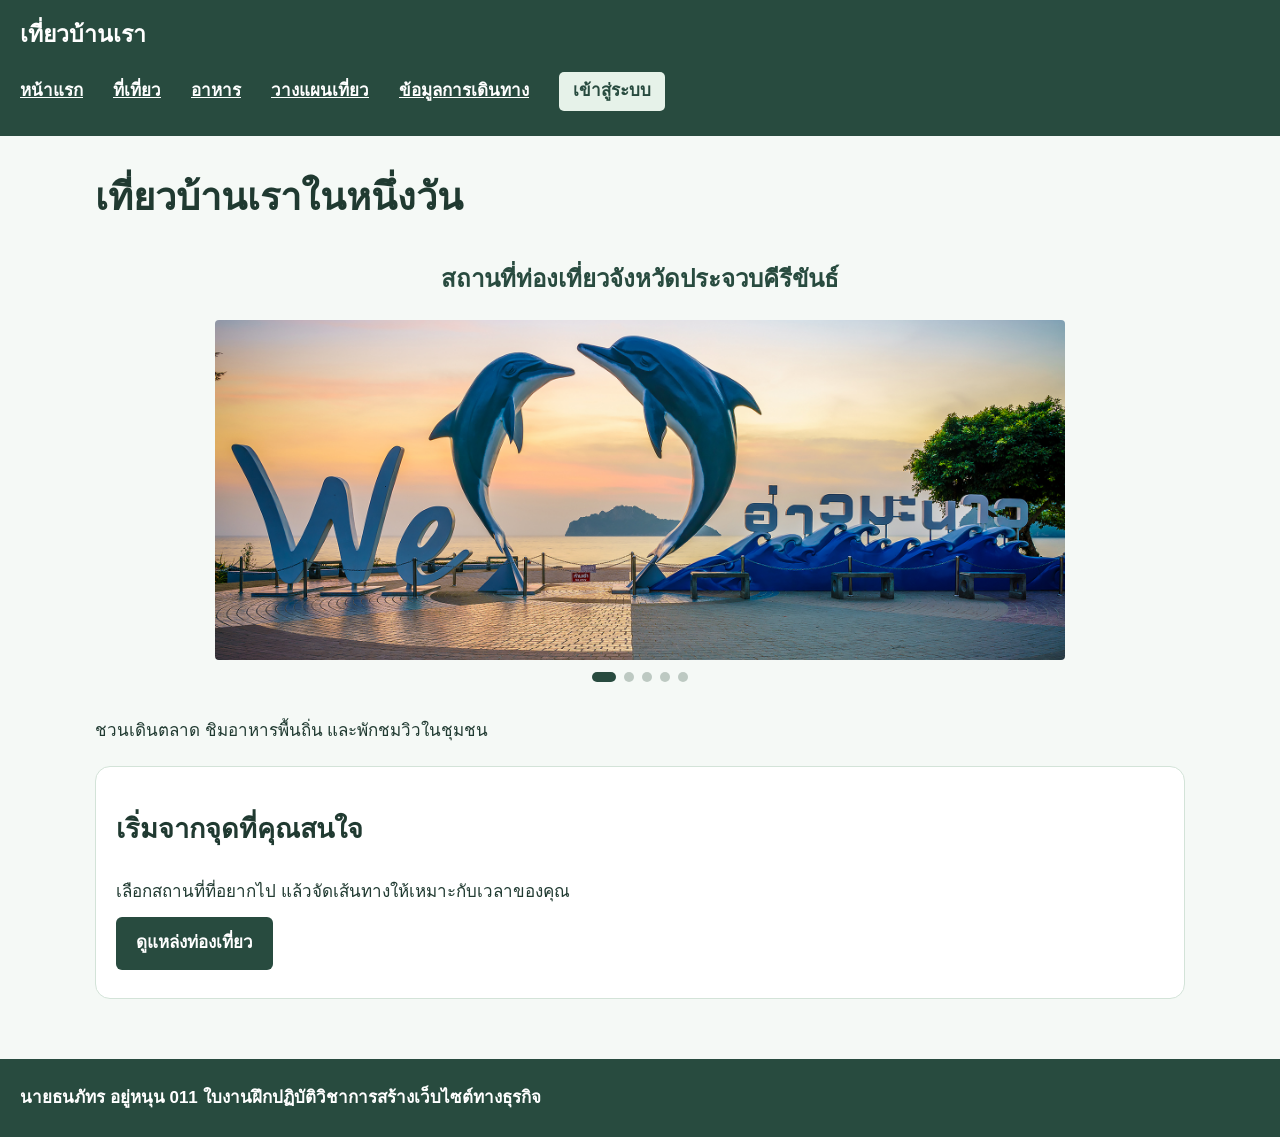
<file: 011/index.html>
<!DOCTYPE html>
<html lang="th">
<head>
<meta charset="UTF-8">
<meta name="viewport" content="width=device-width, initial-scale=1">
<title>หน้าแรก | เที่ยวบ้านเรา</title>
<link rel="stylesheet" href="style.css">
<script src="script.js" defer></script>
</head>
<body>

<header>
    <p class="site-name">เที่ยวบ้านเรา</p>
    <nav>
        <ul>
            <li><a href="index.html">หน้าแรก</a></li>
            <li><a href="places.html">ที่เที่ยว</a></li>
            <li><a href="food.html">อาหาร</a></li>
            <li><a href="plan.html">วางแผนเที่ยว</a></li>
            <li><a href="travel.html">ข้อมูลการเดินทาง</a></li>
            <li class="auth-menu"></li>
        </ul>
    </nav>
</header>

<main>
    <h1>เที่ยวบ้านเราในหนึ่งวัน</h1>
<section class="tourism-slider">

    <h2>สถานที่ท่องเที่ยวจังหวัดประจวบคีรีขันธ์</h2>

    <div class="slideshow-container">

        <div class="mySlides fade">
            <img src="images/เที่ยว1.jpg" alt="สถานที่ท่องเที่ยว 1">
        </div>

        <div class="mySlides fade">
            <img src="images/เที่ยว2.jpg" alt="สถานที่ท่องเที่ยว 2">
        </div>

        <div class="mySlides fade">
            <img src="images/เที่ยว3.jpg" alt="สถานที่ท่องเที่ยว 3">
        </div>

        <div class="mySlides fade">
            <img src="images/เที่ยว4.jpg" alt="สถานที่ท่องเที่ยว 4">
        </div>

        <div class="mySlides fade">
            <img src="images/เที่ยว5.jpg" alt="สถานที่ท่องเที่ยว 5">
        </div>

    </div>

    <div class="slider-dots">
        <button class="dot" type="button" aria-label="รูปที่ 1"></button>
        <button class="dot" type="button" aria-label="รูปที่ 2"></button>
        <button class="dot" type="button" aria-label="รูปที่ 3"></button>
        <button class="dot" type="button" aria-label="รูปที่ 4"></button>
        <button class="dot" type="button" aria-label="รูปที่ 5"></button>
    </div>

</section>

    <p>ชวนเดินตลาด ชิมอาหารพื้นถิ่น และพักชมวิวในชุมชน</p>

    <section class="card">
        <h2>เริ่มจากจุดที่คุณสนใจ</h2>
        <p>เลือกสถานที่ที่อยากไป แล้วจัดเส้นทางให้เหมาะกับเวลาของคุณ</p>
        <a class="button" href="places.html">
            ดูแหล่งท่องเที่ยว
        </a>
    </section>
</main>

<footer>
    <p>นายธนภัทร  อยู่หนุน  011 ใบงานฝึกปฏิบัติวิชาการสร้างเว็บไซต์ทางธุรกิจ</p>
</footer>

</body>
</html>
</file>
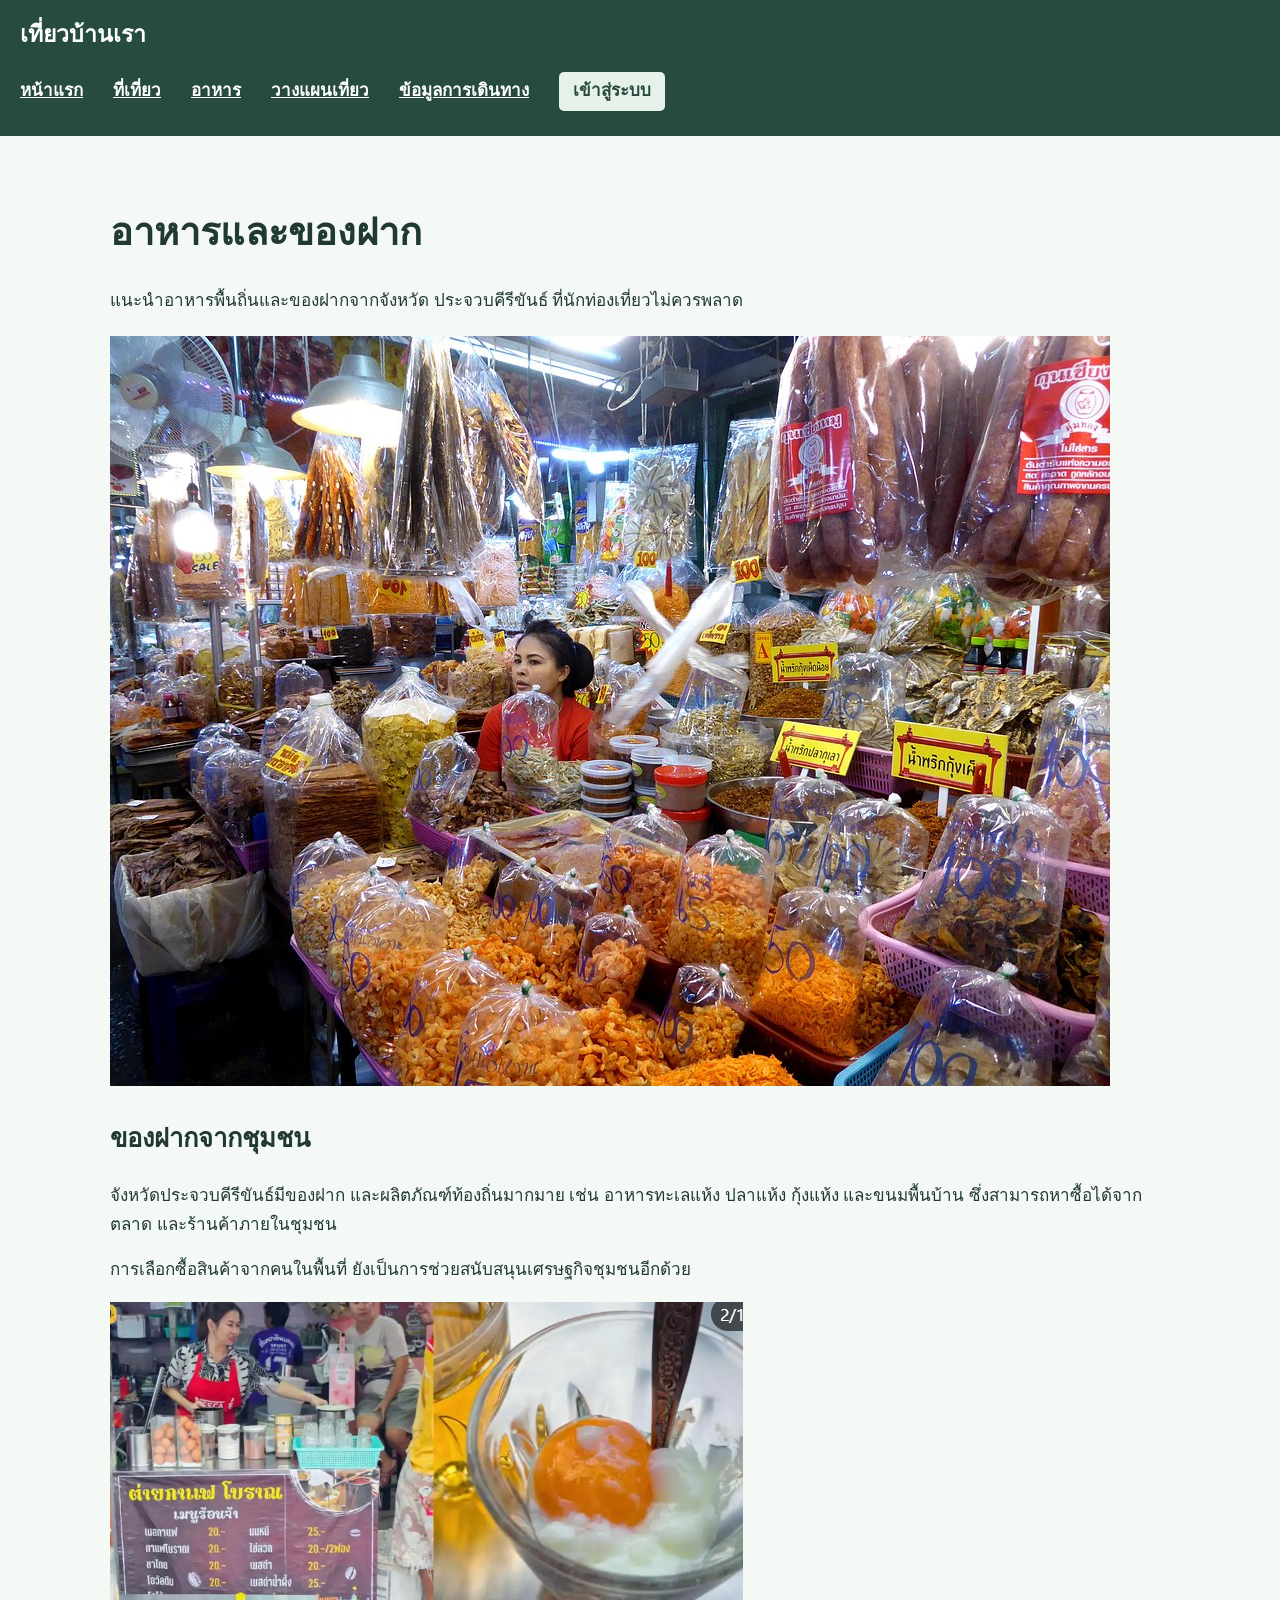
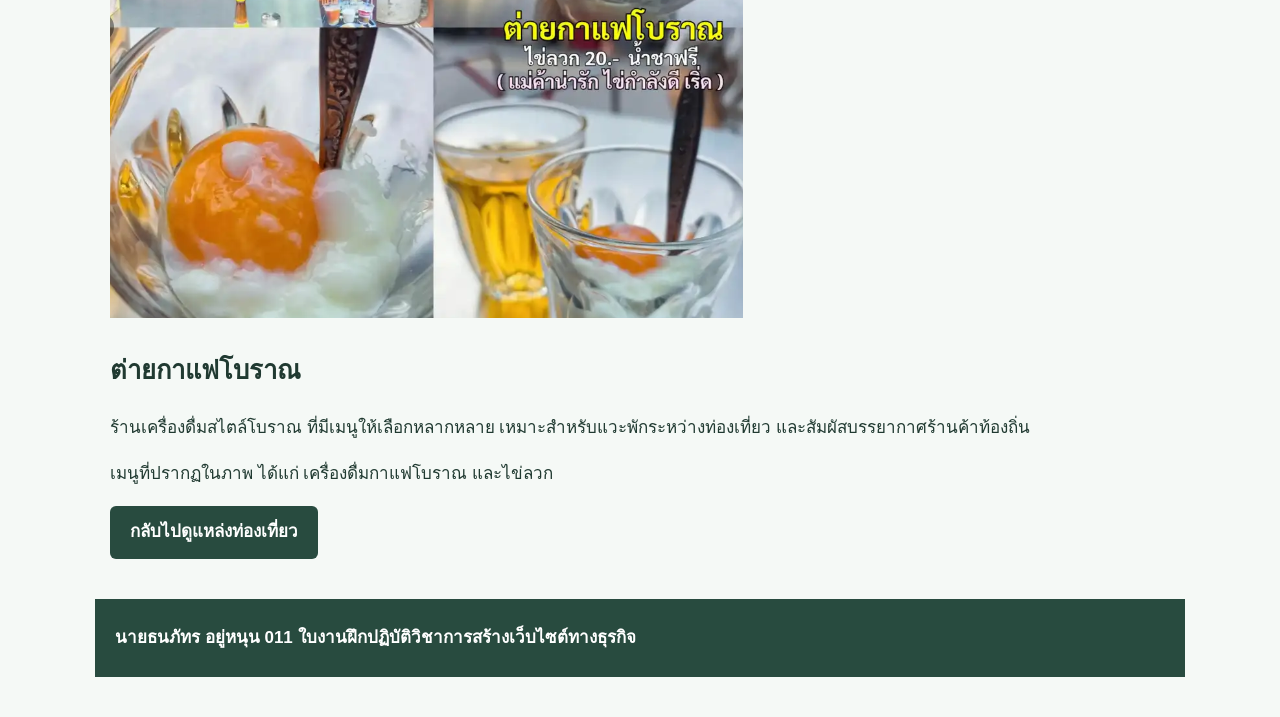
<file: 011/food.html>
<!DOCTYPE html>
<html lang="th">
<head>
<meta charset="UTF-8">
<meta name="viewport" content="width=device-width, initial-scale=1">
<title>อาหาร | เที่ยวบ้านเรา</title>
<link rel="stylesheet" href="style.css">
<script src="script.js" defer></script>
</head>
<body>

<header>
    <p class="site-name">เที่ยวบ้านเรา</p>
    <nav>
        <ul>
            <li><a href="index.html">หน้าแรก</a></li>
            <li><a href="places.html">ที่เที่ยว</a></li>
            <li><a href="food.html">อาหาร</a></li>
            <li><a href="plan.html">วางแผนเที่ยว</a></li>
            <li><a href="travel.html">ข้อมูลการเดินทาง</a></li>
            <li class="auth-menu"></li>
        </ul>
    </nav>
</header>

<main>
   
<main class="photo-page">

    <h1>อาหารและของฝาก</h1>

    <p class="page-intro">
        แนะนำอาหารพื้นถิ่นและของฝากจากจังหวัด
        ประจวบคีรีขันธ์ ที่นักท่องเที่ยวไม่ควรพลาด
    </p>

    <section class="food-photo-card">

        <img src="images/market1.jpg"
             alt="ตลาดขายของฝาก">

        <div class="food-photo-content">
            <h2>ของฝากจากชุมชน</h2>

            <p>
                จังหวัดประจวบคีรีขันธ์มีของฝาก
                และผลิตภัณฑ์ท้องถิ่นมากมาย
                เช่น อาหารทะเลแห้ง ปลาแห้ง
                กุ้งแห้ง และขนมพื้นบ้าน
                ซึ่งสามารถหาซื้อได้จากตลาด
                และร้านค้าภายในชุมชน
            </p>

            <p>
                การเลือกซื้อสินค้าจากคนในพื้นที่
                ยังเป็นการช่วยสนับสนุนเศรษฐกิจชุมชนอีกด้วย
            </p>
        </div>

    </section>

    <section class="food-photo-card">

        <img src="images/pic2.png"
             alt="ร้านต่ายกาแฟโบราณ">

        <div class="food-photo-content">
            <h2>ต่ายกาแฟโบราณ</h2>

            <p>
                ร้านเครื่องดื่มสไตล์โบราณ
                ที่มีเมนูให้เลือกหลากหลาย
                เหมาะสำหรับแวะพักระหว่างท่องเที่ยว
                และสัมผัสบรรยากาศร้านค้าท้องถิ่น
            </p>

            <p>
                เมนูที่ปรากฏในภาพ ได้แก่
                เครื่องดื่มกาแฟโบราณ
                และไข่ลวก
            </p>
        </div>

    </section>

    <a class="button" href="places.html">
        กลับไปดูแหล่งท่องเที่ยว
    </a>

</main>

<footer>
    <p>นายธนภัทร  อยู่หนุน  011 ใบงานฝึกปฏิบัติวิชาการสร้างเว็บไซต์ทางธุรกิจ</p>
</footer>

</body>
</html>
</file>
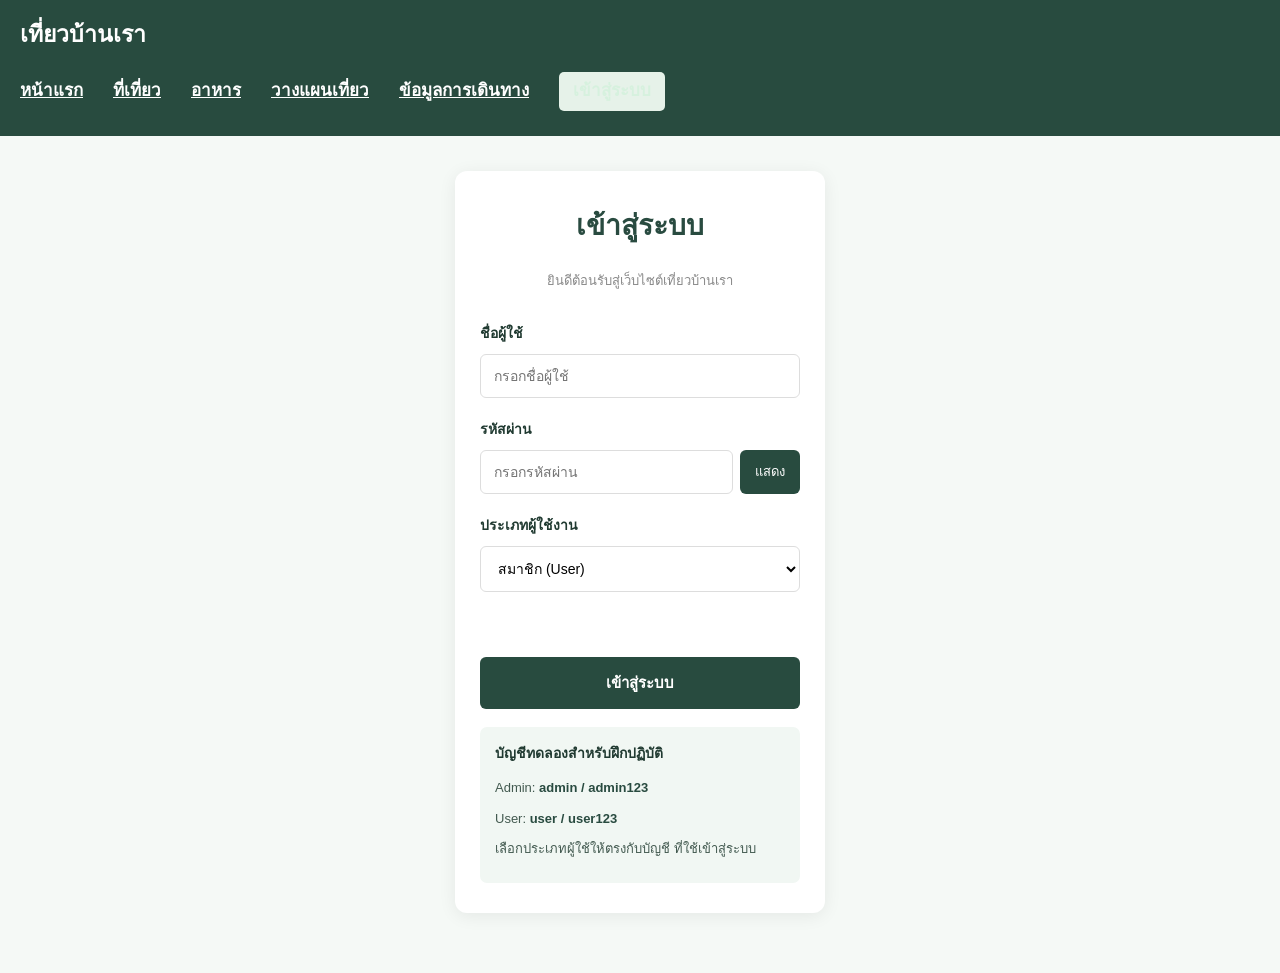
<file: 011/login.html>
<!DOCTYPE html>
<html lang="th">
<head>
    <meta charset="UTF-8">
    <meta name="viewport" content="width=device-width, initial-scale=1.0">
    <title>เข้าสู่ระบบ | เที่ยวบ้านเรา</title>
    <link rel="stylesheet" href="style.css">
</head>
<body class="login-page">

    <header>
        <p class="site-name">เที่ยวบ้านเรา</p>

        <nav aria-label="เมนูหลัก">
            <ul>
                <li><a href="index.html">หน้าแรก</a></li>
                <li><a href="places.html">ที่เที่ยว</a></li>
                <li><a href="food.html">อาหาร</a></li>
                <li><a href="plan.html">วางแผนเที่ยว</a></li>
                <li><a href="travel.html">ข้อมูลการเดินทาง</a></li>
                <li>
                    <a href="login.html" class="login-nav active">
                        เข้าสู่ระบบ
                    </a>
                </li>
            </ul>
        </nav>
    </header>

    <main class="login-main">
        <section class="login-container">

            <h1>เข้าสู่ระบบ</h1>
            <p class="login-subtitle">
                ยินดีต้อนรับสู่เว็บไซต์เที่ยวบ้านเรา
            </p>

            <form id="loginForm">

       
                <div class="form-group">
                    <label for="username">ชื่อผู้ใช้</label>
                    <input
                        type="text"
                        id="username"
                        placeholder="กรอกชื่อผู้ใช้"
                        autocomplete="username"
                        required
                    >
                </div>

          
                <div class="form-group">
                    <label for="password">รหัสผ่าน</label>

                    <div class="password-box">
                        <input
                            type="password"
                            id="password"
                            placeholder="กรอกรหัสผ่าน"
                            autocomplete="current-password"
                            required
                        >

                        <button
                            type="button"
                            id="togglePassword"
                            class="show-password"
                        >
                            แสดง
                        </button>
                    </div>
                </div>

          
                <div class="form-group">
                    <label for="role">ประเภทผู้ใช้งาน</label>

                    <select id="role">
                        <option value="user">
                            สมาชิก (User)
                        </option>
                        <option value="admin">
                            ผู้ดูแลระบบ (Admin)
                        </option>
                    </select>
                </div>

   
                <p id="loginMessage"
                   class="login-message"
                   role="status"
                   aria-live="polite"></p>

         
                <button type="submit" class="login-button">
                    เข้าสู่ระบบ
                </button>

            </form>

   
            <div class="demo-account">
                <h3>บัญชีทดลองสำหรับฝึกปฏิบัติ</h3>

                <p>Admin: <b>admin / admin123</b></p>
                <p>User: <b>user / user123</b></p>

                <p class="demo-note">
                    เลือกประเภทผู้ใช้ให้ตรงกับบัญชี
                    ที่ใช้เข้าสู่ระบบ
                </p>
            </div>

        </section>
    </main>


    <script>
        const loginForm = document.getElementById("loginForm");
        const passwordInput = document.getElementById("password");
        const togglePassword = document.getElementById("togglePassword");
        const loginMessage = document.getElementById("loginMessage");

    
        togglePassword.addEventListener("click", function () {
            if (passwordInput.type === "password") {
                passwordInput.type = "text";
                togglePassword.textContent = "ซ่อน";
            } else {
                passwordInput.type = "password";
                togglePassword.textContent = "แสดง";
            }
        });

    
        loginForm.addEventListener("submit", function (event) {
            event.preventDefault();

            const username = document.getElementById("username").value.trim();
            const password = passwordInput.value;
            const role = document.getElementById("role").value;

            const accounts = {
                admin: {
                    username: "admin",
                    password: "admin123"
                },
                user: {
                    username: "user",
                    password: "user123"
                }
            };

            const account = accounts[role];

            if (
                username === account.username &&
                password === account.password
            ) {
                loginMessage.style.color = "green";
                loginMessage.textContent = "เข้าสู่ระบบสำเร็จ!";


                sessionStorage.setItem("loggedIn", "true");
                sessionStorage.setItem("username", username);
                sessionStorage.setItem("role", role);

            
                setTimeout(function () {
                    if (role === "admin") {
                        window.location.href = "admin.html";
                    } else {
                        window.location.href = "index.html";
                    }
                }, 800);

            } else {
                loginMessage.style.color = "red";
                loginMessage.textContent =
                    "ชื่อผู้ใช้ รหัสผ่าน หรือประเภทผู้ใช้ไม่ถูกต้อง";
            }
        });
    </script>

</body>
</html>
</file>
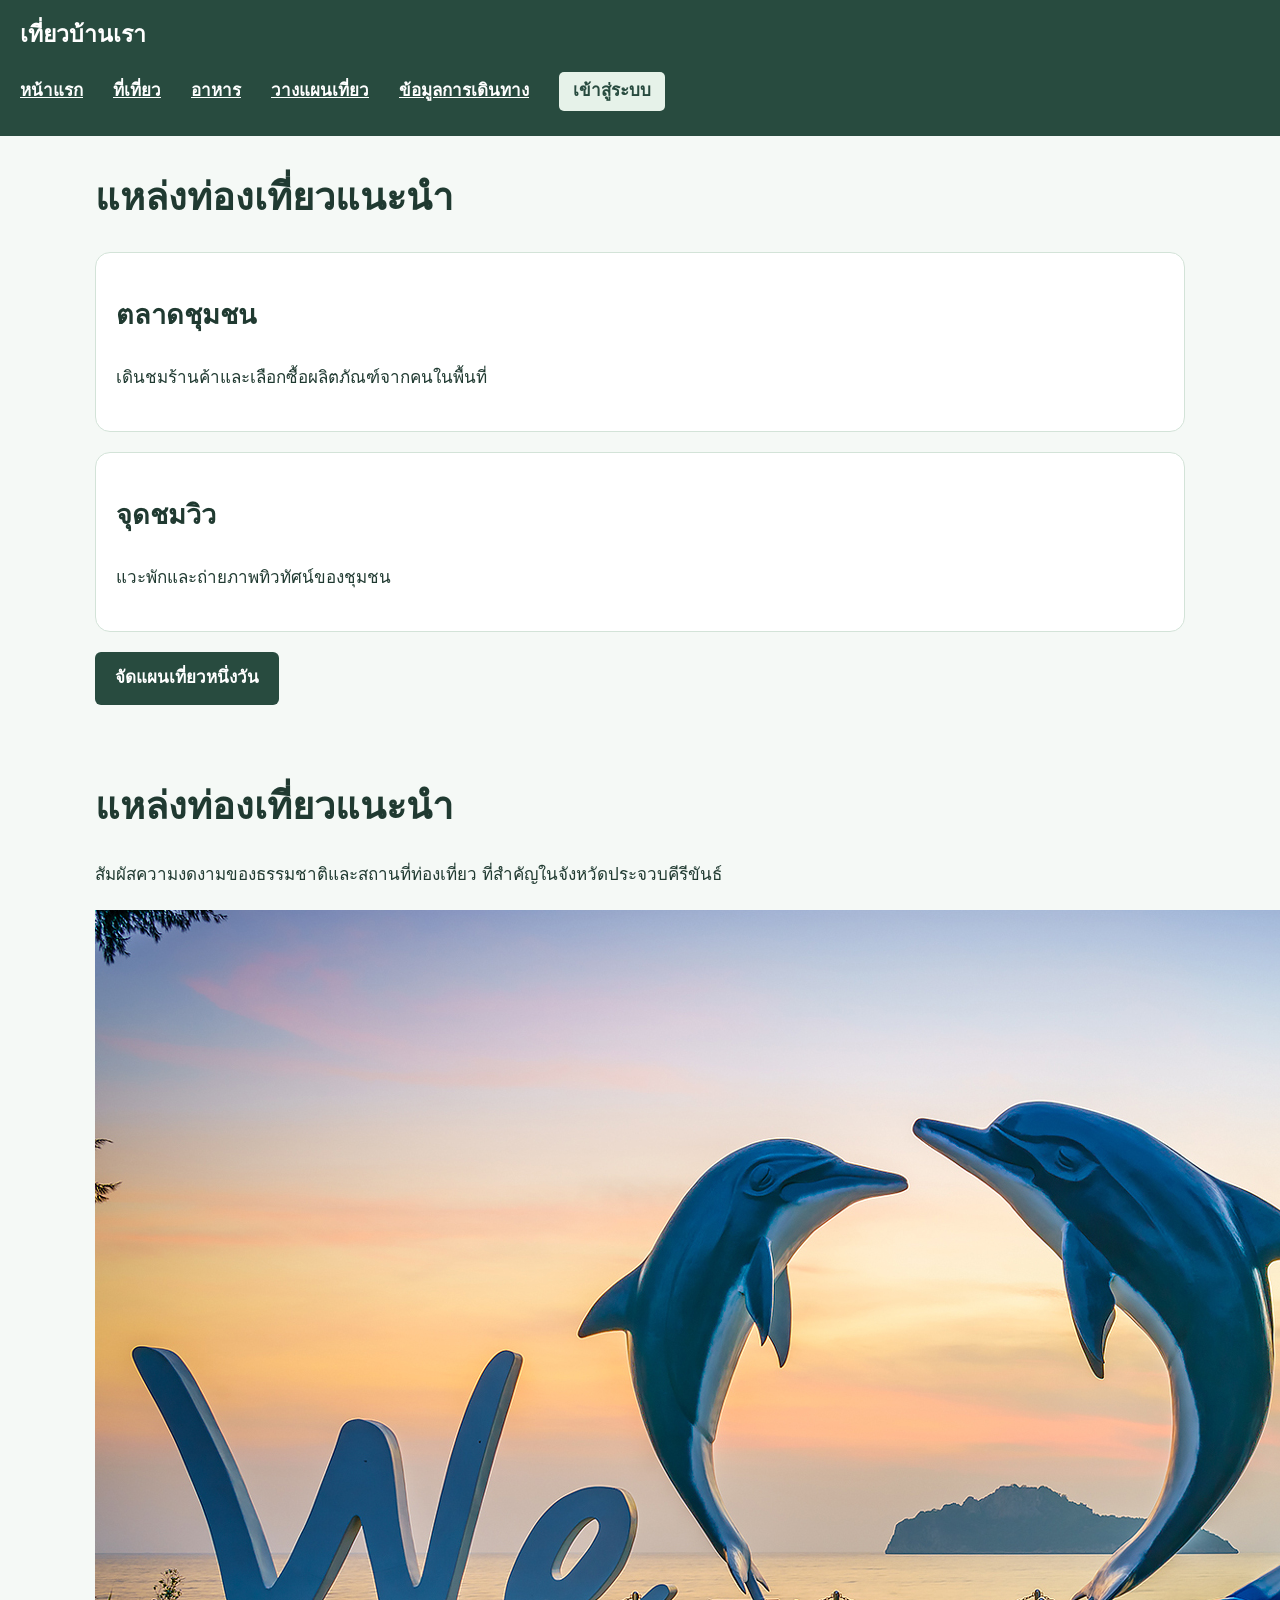
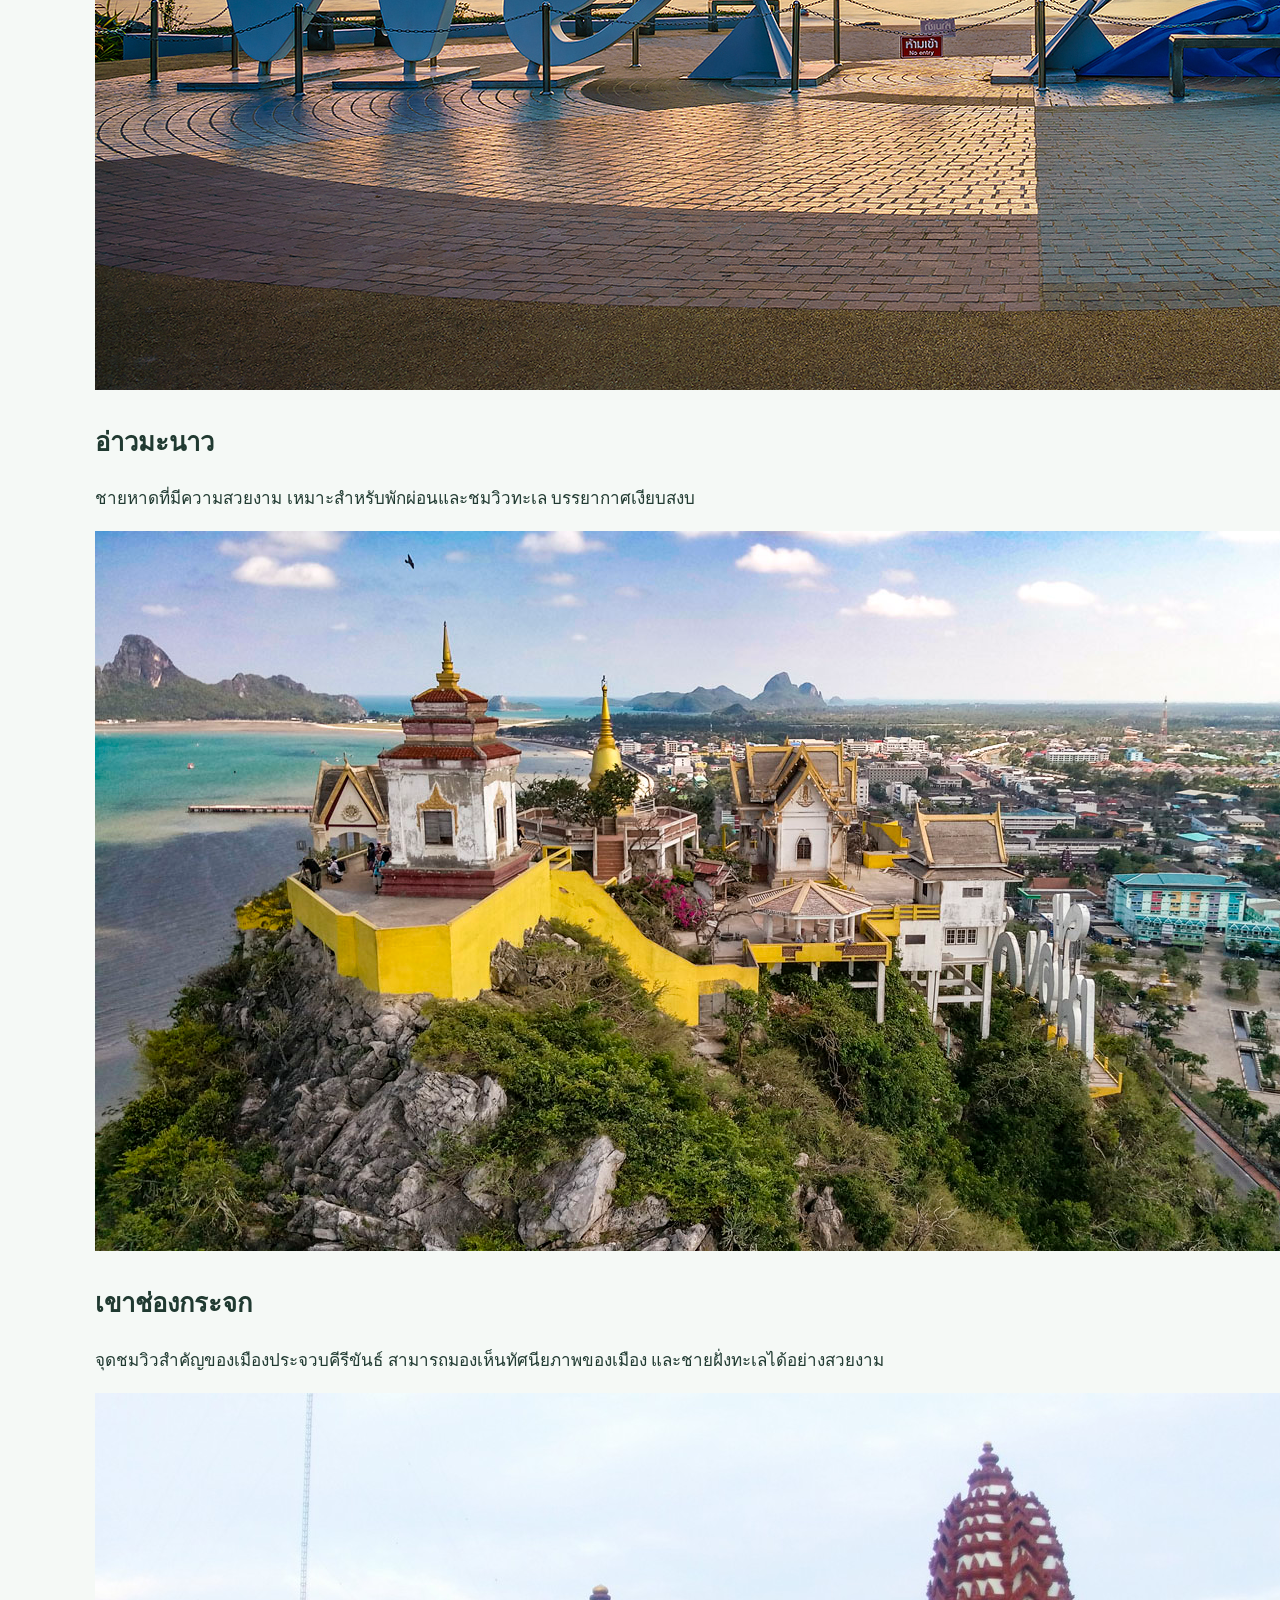
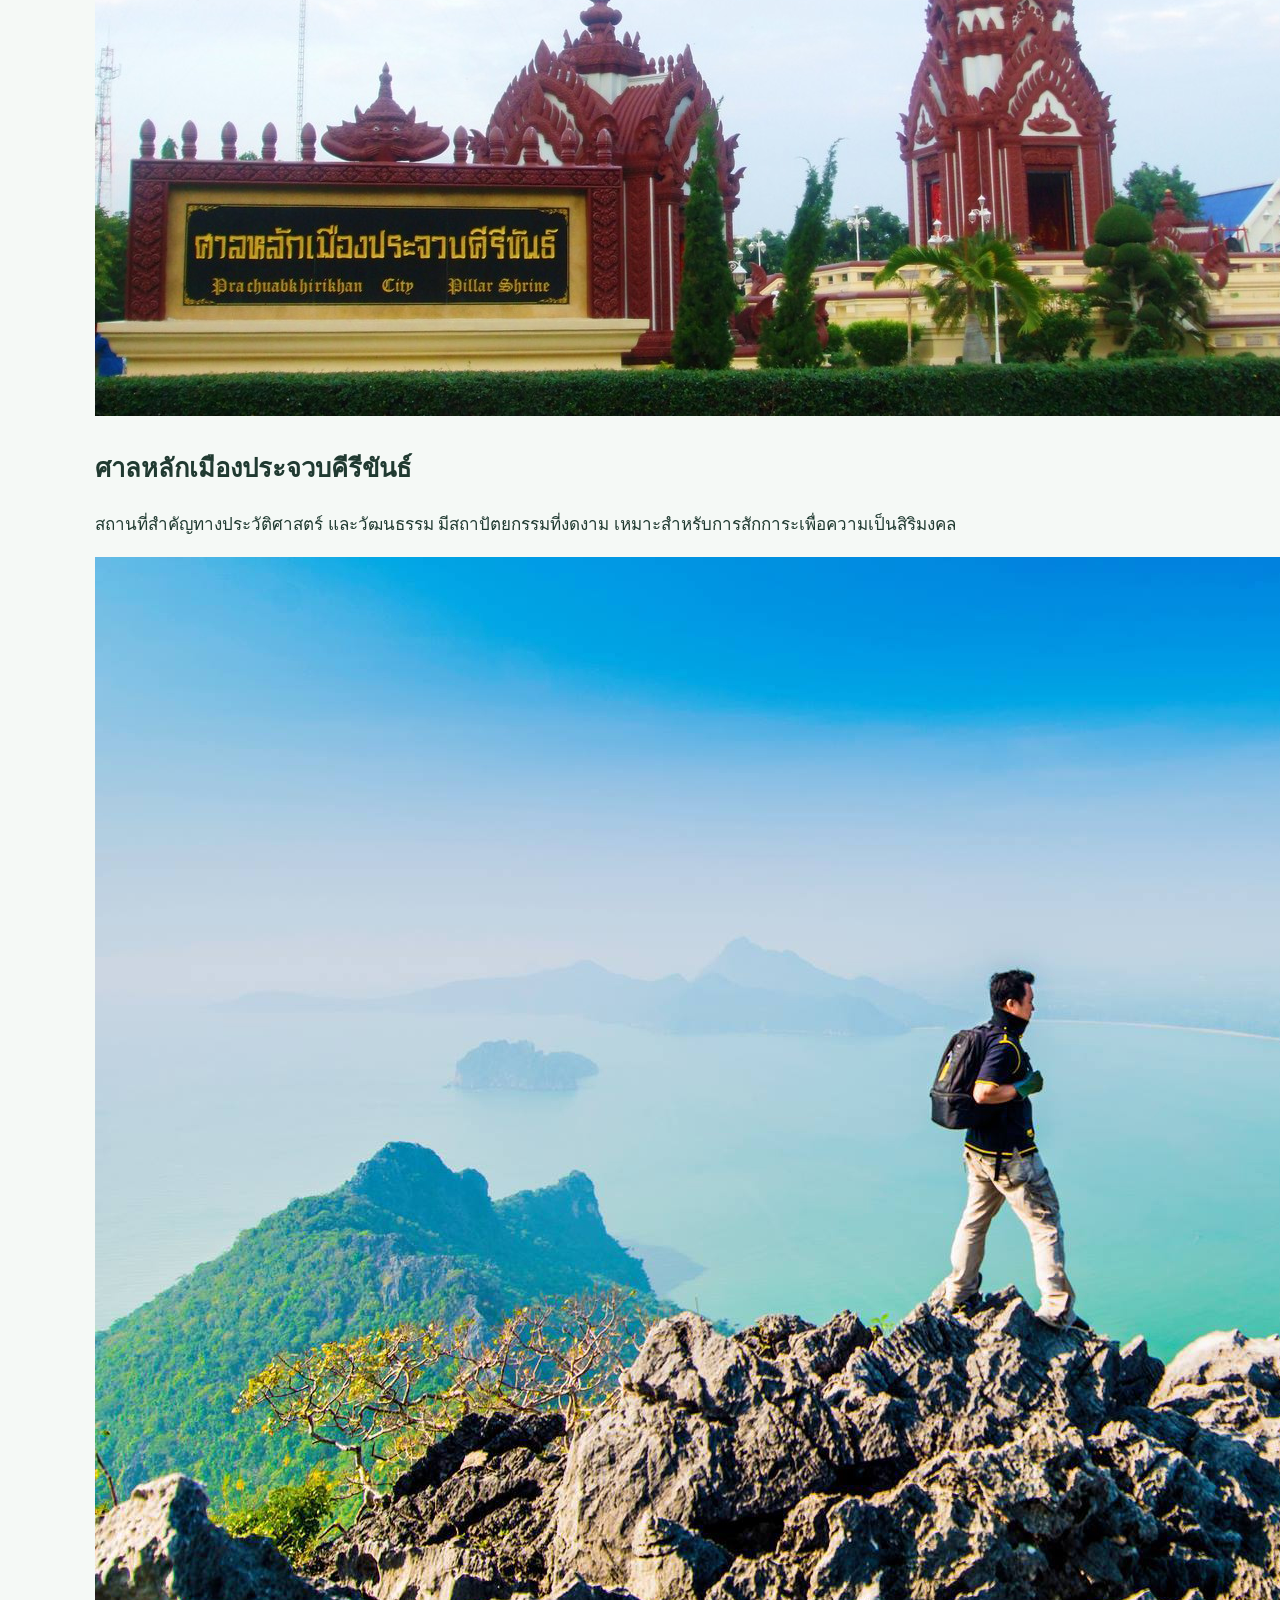
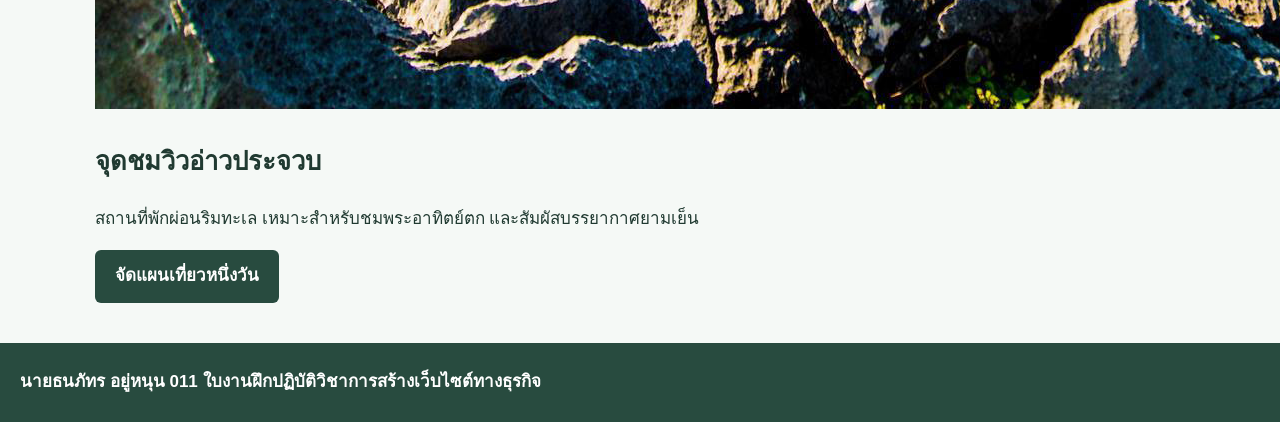
<file: 011/places.html>
<!DOCTYPE html>
<html lang="th">
<head>
<meta charset="UTF-8">
<meta name="viewport" content="width=device-width, initial-scale=1">
<title>ที่เที่ยว | เที่ยวบ้านเรา</title>
<link rel="stylesheet" href="style.css">
<script src="script.js" defer></script>
</head>
<body>

<header>
    <p class="site-name">เที่ยวบ้านเรา</p>
    <nav>
        <ul>
            <li><a href="index.html">หน้าแรก</a></li>
            <li><a href="places.html">ที่เที่ยว</a></li>
            <li><a href="food.html">อาหาร</a></li>
            <li><a href="plan.html">วางแผนเที่ยว</a></li>
            <li><a href="travel.html">ข้อมูลการเดินทาง</a></li>
            <li class="auth-menu"></li>
        </ul>
    </nav>
</header>

<main>
    <h1>แหล่งท่องเที่ยวแนะนำ</h1>

    <section class="card">
        <h2>ตลาดชุมชน</h2>
        <p>เดินชมร้านค้าและเลือกซื้อผลิตภัณฑ์จากคนในพื้นที่</p>
    </section>

    <section class="card">
        <h2>จุดชมวิว</h2>
        <p>แวะพักและถ่ายภาพทิวทัศน์ของชุมชน</p>
    </section>

    <a class="button" href="plan.html">
        จัดแผนเที่ยวหนึ่งวัน
    </a>
</main>

<main class="photo-page">

    <h1>แหล่งท่องเที่ยวแนะนำ</h1>

    <p class="page-intro">
        สัมผัสความงดงามของธรรมชาติและสถานที่ท่องเที่ยว
        ที่สำคัญในจังหวัดประจวบคีรีขันธ์
    </p>

    <div class="photo-grid">

        <section class="photo-card">
            <img src="images/เที่ยว1.jpg"
                 alt="อ่าวมะนาว">

            <div class="photo-content">
                <h2>อ่าวมะนาว</h2>
                <p>
                    ชายหาดที่มีความสวยงาม
                    เหมาะสำหรับพักผ่อนและชมวิวทะเล
                    บรรยากาศเงียบสงบ
                </p>
            </div>
        </section>

        <section class="photo-card">
            <img src="images/เที่ยว2.jpg"
                 alt="เขาช่องกระจก">

            <div class="photo-content">
                <h2>เขาช่องกระจก</h2>
                <p>
                    จุดชมวิวสำคัญของเมืองประจวบคีรีขันธ์
                    สามารถมองเห็นทัศนียภาพของเมือง
                    และชายฝั่งทะเลได้อย่างสวยงาม
                </p>
            </div>
        </section>

        <section class="photo-card">
            <img src="images/เที่ยว3.jpg"
                 alt="ศาลหลักเมืองประจวบคีรีขันธ์">

            <div class="photo-content">
                <h2>ศาลหลักเมืองประจวบคีรีขันธ์</h2>
                <p>
                    สถานที่สำคัญทางประวัติศาสตร์
                    และวัฒนธรรม มีสถาปัตยกรรมที่งดงาม
                    เหมาะสำหรับการสักการะเพื่อความเป็นสิริมงคล
                </p>
            </div>
        </section>

        <section class="photo-card">
            <img src="images/เที่ยว4.jpg"
                 alt="จุดชมวิวอ่าวประจวบ">

            <div class="photo-content">
                <h2>จุดชมวิวอ่าวประจวบ</h2>
                <p>
                    สถานที่พักผ่อนริมทะเล
                    เหมาะสำหรับชมพระอาทิตย์ตก
                    และสัมผัสบรรยากาศยามเย็น
                </p>
            </div>
        </section>

    </div>

    <a class="button" href="plan.html">
        จัดแผนเที่ยวหนึ่งวัน
    </a>

</main>


<footer>
    <p>นายธนภัทร  อยู่หนุน  011 ใบงานฝึกปฏิบัติวิชาการสร้างเว็บไซต์ทางธุรกิจ</p>
</footer>

</body>
</html>
</file>
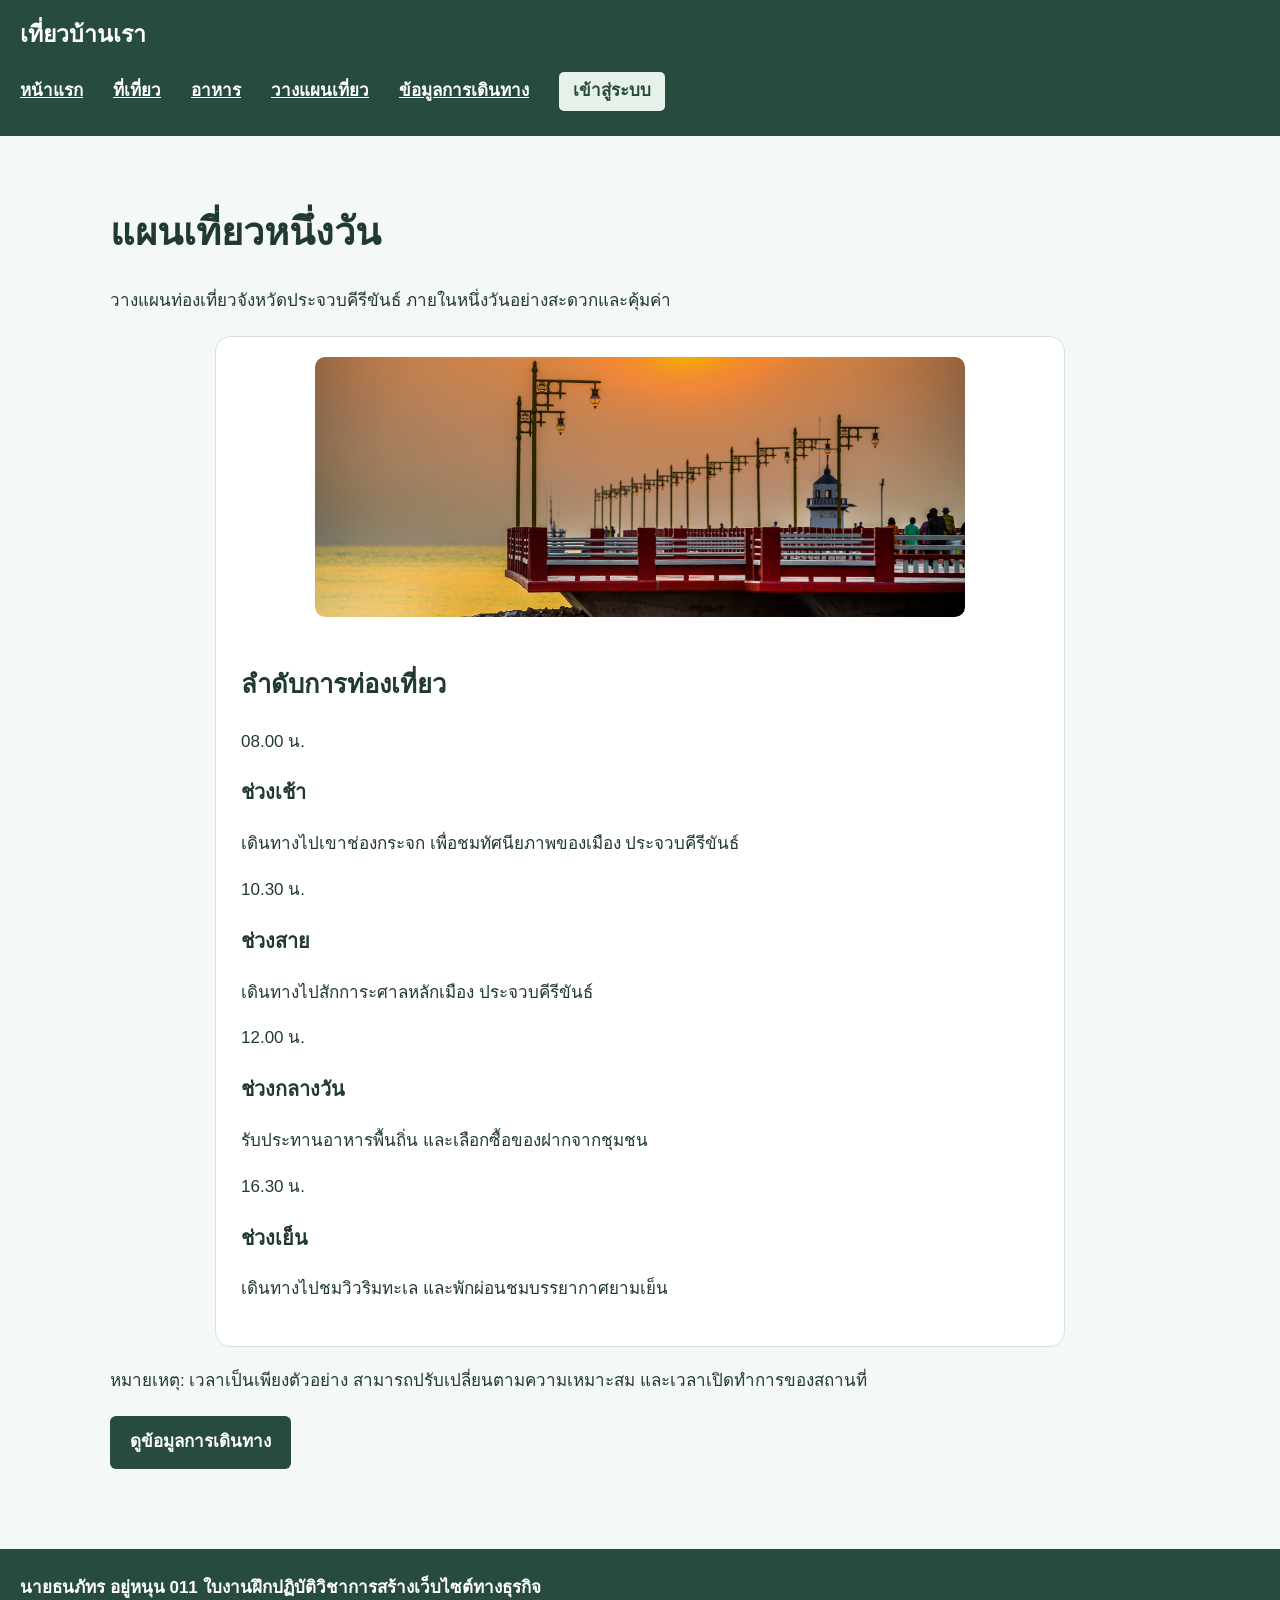
<file: 011/plan.html>
<!DOCTYPE html>
<html lang="th">
<head>
<meta charset="UTF-8">
<meta name="viewport" content="width=device-width, initial-scale=1">
<title>วางแผนเที่ยว | เที่ยวบ้านเรา</title>
<link rel="stylesheet" href="style.css">
<script src="script.js" defer></script>
</head>
<body>

<header>
    <p class="site-name">เที่ยวบ้านเรา</p>
    <nav>
        <ul>
            <li><a href="index.html">หน้าแรก</a></li>
            <li><a href="places.html">ที่เที่ยว</a></li>
            <li><a href="food.html">อาหาร</a></li>
            <li><a href="plan.html">วางแผนเที่ยว</a></li>
            <li><a href="travel.html">ข้อมูลการเดินทาง</a></li>
            <li class="auth-menu"></li>
        </ul>
    </nav>
</header>

<main>

<main class="photo-page">

    <h1>แผนเที่ยวหนึ่งวัน</h1>

    <p class="page-intro">
        วางแผนท่องเที่ยวจังหวัดประจวบคีรีขันธ์
        ภายในหนึ่งวันอย่างสะดวกและคุ้มค่า
    </p>

    <section class="plan-photo-card">

        <div class="plan-image-box">
            <img src="images/เที่ยว5.jpg"
                 alt="บรรยากาศริมทะเลยามเย็น">
        </div>

        <div class="plan-content">

            <h2>ลำดับการท่องเที่ยว</h2>

            <div class="plan-item">
                <span class="plan-time">08.00 น.</span>
                <div>
                    <h3>ช่วงเช้า</h3>
                    <p>
                        เดินทางไปเขาช่องกระจก
                        เพื่อชมทัศนียภาพของเมือง
                        ประจวบคีรีขันธ์
                    </p>
                </div>
            </div>

            <div class="plan-item">
                <span class="plan-time">10.30 น.</span>
                <div>
                    <h3>ช่วงสาย</h3>
                    <p>
                        เดินทางไปสักการะศาลหลักเมือง
                        ประจวบคีรีขันธ์
                    </p>
                </div>
            </div>

            <div class="plan-item">
                <span class="plan-time">12.00 น.</span>
                <div>
                    <h3>ช่วงกลางวัน</h3>
                    <p>
                        รับประทานอาหารพื้นถิ่น
                        และเลือกซื้อของฝากจากชุมชน
                    </p>
                </div>
            </div>

            <div class="plan-item">
                <span class="plan-time">16.30 น.</span>
                <div>
                    <h3>ช่วงเย็น</h3>
                    <p>
                        เดินทางไปชมวิวริมทะเล
                        และพักผ่อนชมบรรยากาศยามเย็น
                    </p>
                </div>
            </div>

        </div>

    </section>

    <p class="plan-note">
        หมายเหตุ: เวลาเป็นเพียงตัวอย่าง
        สามารถปรับเปลี่ยนตามความเหมาะสม
        และเวลาเปิดทำการของสถานที่
    </p>

    <a class="button" href="travel.html">
        ดูข้อมูลการเดินทาง
    </a>

</main>

</main>

<footer>
    <p>นายธนภัทร  อยู่หนุน  011 ใบงานฝึกปฏิบัติวิชาการสร้างเว็บไซต์ทางธุรกิจ</p>
</footer>

</body>
</html>
</file>
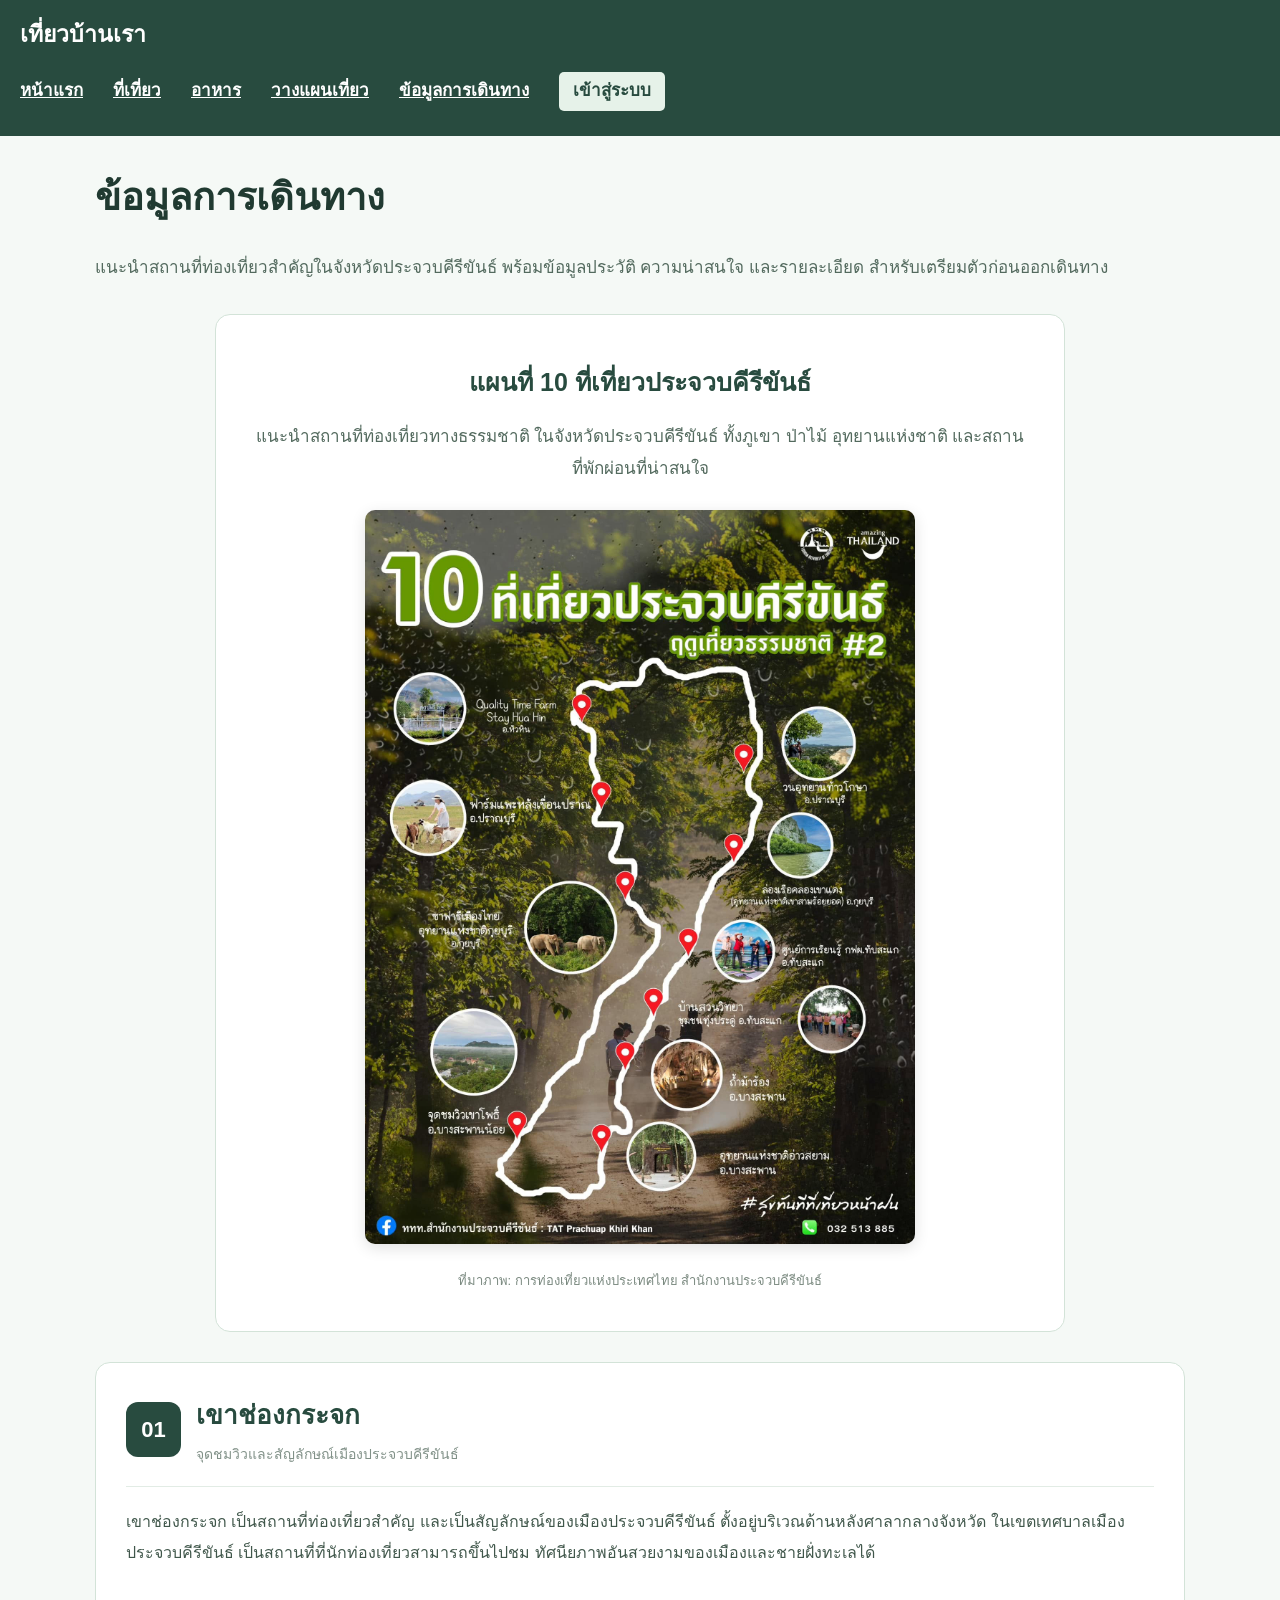
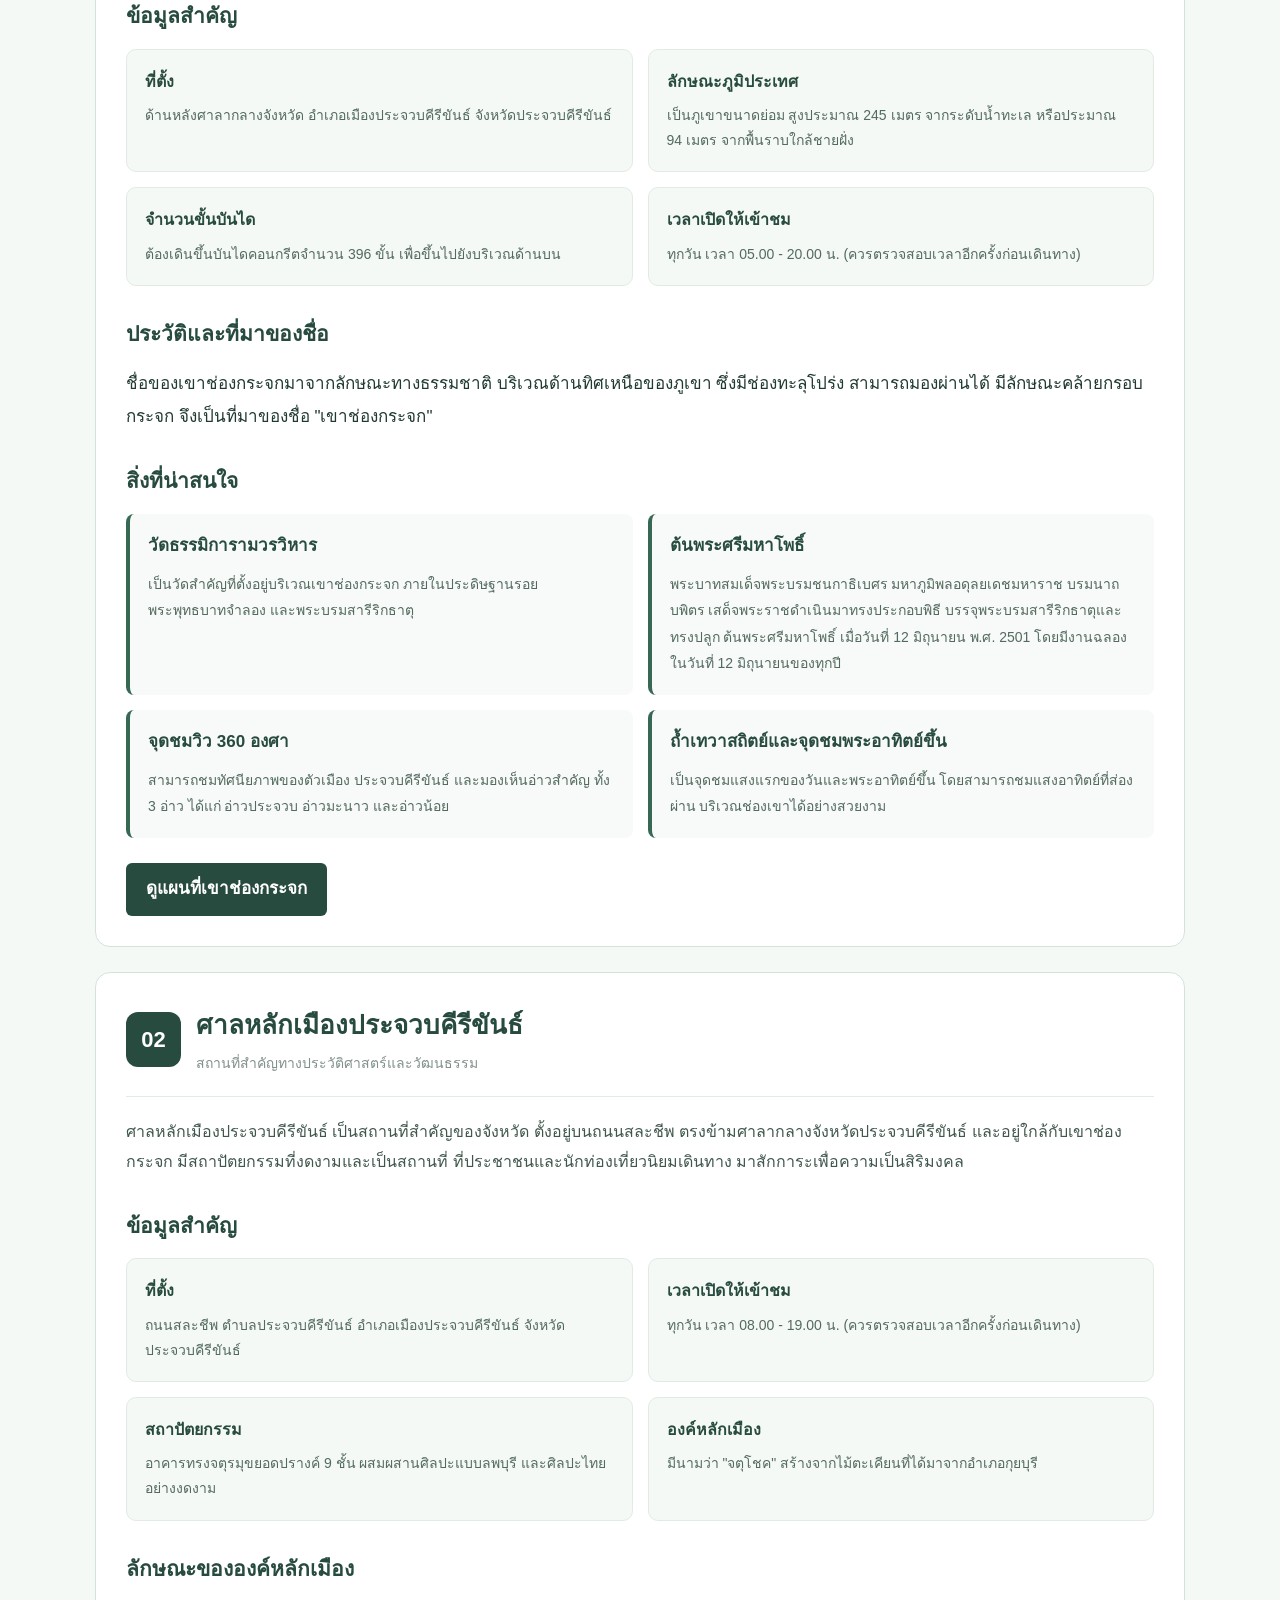
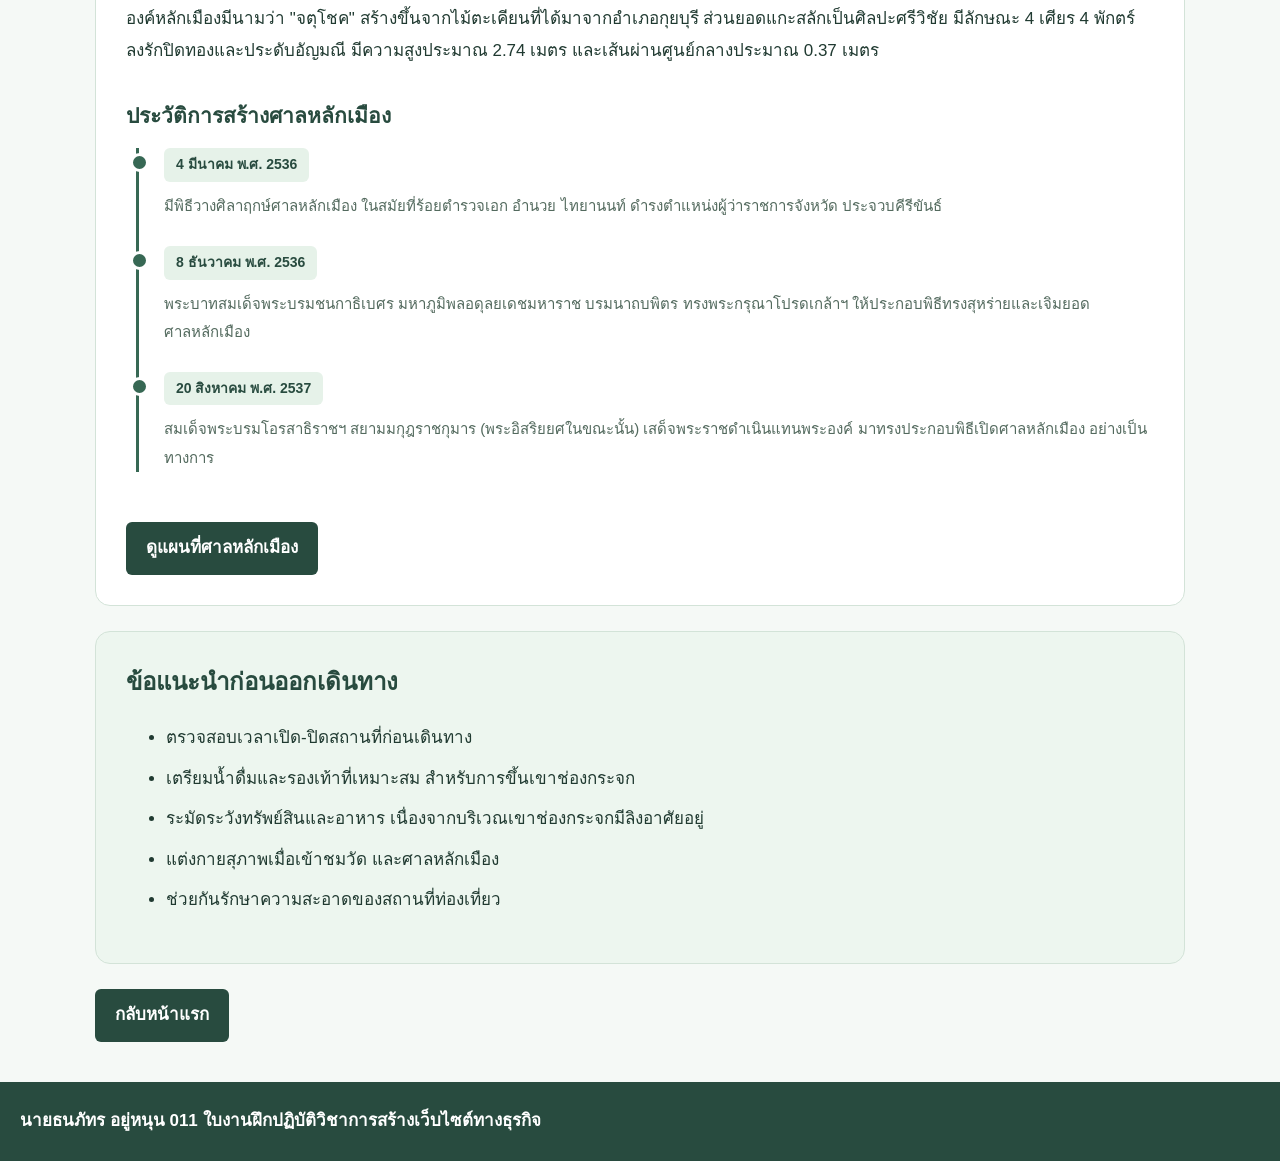
<file: 011/travel.html>
<!DOCTYPE html>
<html lang="th">
<head>
    <meta charset="UTF-8">
    <meta name="viewport" content="width=device-width, initial-scale=1">
    <title>ข้อมูลการเดินทาง | เที่ยวบ้านเรา</title>
    <link rel="stylesheet" href="style.css">
    <script src="script.js" defer></script>
</head>

<body>

<header>
    <p class="site-name">เที่ยวบ้านเรา</p>

    <nav>
        <ul>
            <li><a href="index.html">หน้าแรก</a></li>
            <li><a href="places.html">ที่เที่ยว</a></li>
            <li><a href="food.html">อาหาร</a></li>
            <li><a href="plan.html">วางแผนเที่ยว</a></li>
            <li><a href="travel.html">ข้อมูลการเดินทาง</a></li>
            <li class="auth-menu"></li>
        </ul>
    </nav>
</header>

<main>

    <h1>ข้อมูลการเดินทาง</h1>

    <p class="travel-intro">
        แนะนำสถานที่ท่องเที่ยวสำคัญในจังหวัดประจวบคีรีขันธ์
        พร้อมข้อมูลประวัติ ความน่าสนใจ และรายละเอียด
        สำหรับเตรียมตัวก่อนออกเดินทาง
    </p>


<section class="travel-map-card">

    <h2>แผนที่ 10 ที่เที่ยวประจวบคีรีขันธ์</h2>

    <p>
        แนะนำสถานที่ท่องเที่ยวทางธรรมชาติ
        ในจังหวัดประจวบคีรีขันธ์
        ทั้งภูเขา ป่าไม้ อุทยานแห่งชาติ
        และสถานที่พักผ่อนที่น่าสนใจ
    </p>

    <div class="travel-map-image">
        <img src="images/maptravel.jpg"
     alt="10 ที่เที่ยวประจวบคีรีขันธ์">
    </div>

    <p class="image-credit">
        ที่มาภาพ: การท่องเที่ยวแห่งประเทศไทย
        สำนักงานประจวบคีรีขันธ์
    </p>

</section>


    <section class="travel-card">

        <div class="travel-heading">
            <span class="travel-number">01</span>

            <div>
                <h2>เขาช่องกระจก</h2>
                <p>จุดชมวิวและสัญลักษณ์เมืองประจวบคีรีขันธ์</p>
            </div>
        </div>

        <p class="travel-description">
            เขาช่องกระจก เป็นสถานที่ท่องเที่ยวสำคัญ
            และเป็นสัญลักษณ์ของเมืองประจวบคีรีขันธ์
            ตั้งอยู่บริเวณด้านหลังศาลากลางจังหวัด
            ในเขตเทศบาลเมืองประจวบคีรีขันธ์
            เป็นสถานที่ที่นักท่องเที่ยวสามารถขึ้นไปชม
            ทัศนียภาพอันสวยงามของเมืองและชายฝั่งทะเลได้
        </p>

        <h3>ข้อมูลสำคัญ</h3>

        <div class="travel-info">

            <div class="info-item">
                <strong> ที่ตั้ง</strong>
                <p>
                    ด้านหลังศาลากลางจังหวัด
                    อำเภอเมืองประจวบคีรีขันธ์
                    จังหวัดประจวบคีรีขันธ์
                </p>
            </div>

            <div class="info-item">
                <strong> ลักษณะภูมิประเทศ</strong>
                <p>
                    เป็นภูเขาขนาดย่อม สูงประมาณ 245 เมตร
                    จากระดับน้ำทะเล หรือประมาณ 94 เมตร
                    จากพื้นราบใกล้ชายฝั่ง
                </p>
            </div>

            <div class="info-item">
                <strong> จำนวนขั้นบันได</strong>
                <p>
                    ต้องเดินขึ้นบันไดคอนกรีตจำนวน
                    396 ขั้น เพื่อขึ้นไปยังบริเวณด้านบน
                </p>
            </div>

            <div class="info-item">
                <strong> เวลาเปิดให้เข้าชม</strong>
                <p>
                    ทุกวัน เวลา 05.00 - 20.00 น.
                    (ควรตรวจสอบเวลาอีกครั้งก่อนเดินทาง)
                </p>
            </div>

        </div>

        <h3>ประวัติและที่มาของชื่อ</h3>

        <p>
            ชื่อของเขาช่องกระจกมาจากลักษณะทางธรรมชาติ
            บริเวณด้านทิศเหนือของภูเขา ซึ่งมีช่องทะลุโปร่ง
            สามารถมองผ่านได้ มีลักษณะคล้ายกรอบกระจก
            จึงเป็นที่มาของชื่อ "เขาช่องกระจก"
        </p>

        <h3>สิ่งที่น่าสนใจ</h3>

        <div class="highlight-list">

            <div class="highlight-item">
                <h4>วัดธรรมิการามวรวิหาร</h4>
                <p>
                    เป็นวัดสำคัญที่ตั้งอยู่บริเวณเขาช่องกระจก
                    ภายในประดิษฐานรอยพระพุทธบาทจำลอง
                    และพระบรมสารีริกธาตุ
                </p>
            </div>

            <div class="highlight-item">
                <h4>ต้นพระศรีมหาโพธิ์</h4>
                <p>
                    พระบาทสมเด็จพระบรมชนกาธิเบศร
                    มหาภูมิพลอดุลยเดชมหาราช บรมนาถบพิตร
                    เสด็จพระราชดำเนินมาทรงประกอบพิธี
                    บรรจุพระบรมสารีริกธาตุและทรงปลูก
                    ต้นพระศรีมหาโพธิ์ เมื่อวันที่
                    12 มิถุนายน พ.ศ. 2501
                    โดยมีงานฉลองในวันที่ 12 มิถุนายนของทุกปี
                </p>
            </div>

            <div class="highlight-item">
                <h4>จุดชมวิว 360 องศา</h4>
                <p>
                    สามารถชมทัศนียภาพของตัวเมือง
                    ประจวบคีรีขันธ์ และมองเห็นอ่าวสำคัญ
                    ทั้ง 3 อ่าว ได้แก่ อ่าวประจวบ
                    อ่าวมะนาว และอ่าวน้อย
                </p>
            </div>

            <div class="highlight-item">
                <h4>ถ้ำเทวาสถิตย์และจุดชมพระอาทิตย์ขึ้น</h4>
                <p>
                    เป็นจุดชมแสงแรกของวันและพระอาทิตย์ขึ้น
                    โดยสามารถชมแสงอาทิตย์ที่ส่องผ่าน
                    บริเวณช่องเขาได้อย่างสวยงาม
                </p>
            </div>

        </div>

        <a
            class="button travel-map"
            href="https://www.google.com/maps/search/?api=1&query=เขาช่องกระจก+ประจวบคีรีขันธ์"
            target="_blank"
            rel="noopener noreferrer"
        >
             ดูแผนที่เขาช่องกระจก
        </a>

    </section>


    <section class="travel-card">

        <div class="travel-heading">
            <span class="travel-number">02</span>

            <div>
                <h2>ศาลหลักเมืองประจวบคีรีขันธ์</h2>
                <p>สถานที่สำคัญทางประวัติศาสตร์และวัฒนธรรม</p>
            </div>
        </div>

        <p class="travel-description">
            ศาลหลักเมืองประจวบคีรีขันธ์
            เป็นสถานที่สำคัญของจังหวัด
            ตั้งอยู่บนถนนสละชีพ
            ตรงข้ามศาลากลางจังหวัดประจวบคีรีขันธ์
            และอยู่ใกล้กับเขาช่องกระจก
            มีสถาปัตยกรรมที่งดงามและเป็นสถานที่
            ที่ประชาชนและนักท่องเที่ยวนิยมเดินทาง
            มาสักการะเพื่อความเป็นสิริมงคล
        </p>

        <h3>ข้อมูลสำคัญ</h3>

        <div class="travel-info">

            <div class="info-item">
                <strong> ที่ตั้ง</strong>
                <p>
                    ถนนสละชีพ ตำบลประจวบคีรีขันธ์
                    อำเภอเมืองประจวบคีรีขันธ์
                    จังหวัดประจวบคีรีขันธ์
                </p>
            </div>

            <div class="info-item">
                <strong> เวลาเปิดให้เข้าชม</strong>
                <p>
                    ทุกวัน เวลา 08.00 - 19.00 น.
                    (ควรตรวจสอบเวลาอีกครั้งก่อนเดินทาง)
                </p>
            </div>

            <div class="info-item">
                <strong> สถาปัตยกรรม</strong>
                <p>
                    อาคารทรงจตุรมุขยอดปรางค์ 9 ชั้น
                    ผสมผสานศิลปะแบบลพบุรี
                    และศิลปะไทยอย่างงดงาม
                </p>
            </div>

            <div class="info-item">
                <strong> องค์หลักเมือง</strong>
                <p>
                    มีนามว่า "จตุโชค"
                    สร้างจากไม้ตะเคียนที่ได้มาจากอำเภอกุยบุรี
                </p>
            </div>

        </div>

        <h3>ลักษณะขององค์หลักเมือง</h3>

        <p>
            องค์หลักเมืองมีนามว่า "จตุโชค"
            สร้างขึ้นจากไม้ตะเคียนที่ได้มาจากอำเภอกุยบุรี
            ส่วนยอดแกะสลักเป็นศิลปะศรีวิชัย
            มีลักษณะ 4 เศียร 4 พักตร์
            ลงรักปิดทองและประดับอัญมณี
            มีความสูงประมาณ 2.74 เมตร
            และเส้นผ่านศูนย์กลางประมาณ 0.37 เมตร
        </p>

        <h3>ประวัติการสร้างศาลหลักเมือง</h3>

        <div class="history-timeline">

            <div class="history-item">
                <span class="history-date">
                    4 มีนาคม พ.ศ. 2536
                </span>

                <p>
                    มีพิธีวางศิลาฤกษ์ศาลหลักเมือง
                    ในสมัยที่ร้อยตำรวจเอก อำนวย ไทยานนท์
                    ดำรงตำแหน่งผู้ว่าราชการจังหวัด
                    ประจวบคีรีขันธ์
                </p>
            </div>

            <div class="history-item">
                <span class="history-date">
                    8 ธันวาคม พ.ศ. 2536
                </span>

                <p>
                    พระบาทสมเด็จพระบรมชนกาธิเบศร
                    มหาภูมิพลอดุลยเดชมหาราช บรมนาถบพิตร
                    ทรงพระกรุณาโปรดเกล้าฯ
                    ให้ประกอบพิธีทรงสุหร่ายและเจิมยอด
                    ศาลหลักเมือง
                </p>
            </div>

            <div class="history-item">
                <span class="history-date">
                    20 สิงหาคม พ.ศ. 2537
                </span>

                <p>
                    สมเด็จพระบรมโอรสาธิราชฯ
                    สยามมกุฎราชกุมาร
                    (พระอิสริยยศในขณะนั้น)
                    เสด็จพระราชดำเนินแทนพระองค์
                    มาทรงประกอบพิธีเปิดศาลหลักเมือง
                    อย่างเป็นทางการ
                </p>
            </div>

        </div>

        <a
            class="button travel-map"
            href="https://www.google.com/maps/search/?api=1&query=ศาลหลักเมืองประจวบคีรีขันธ์"
            target="_blank"
            rel="noopener noreferrer"
        >
             ดูแผนที่ศาลหลักเมือง
        </a>

    </section>


    <section class="travel-card travel-tips">
        <h2>ข้อแนะนำก่อนออกเดินทาง</h2>

        <ul>
            <li>
                ตรวจสอบเวลาเปิด-ปิดสถานที่ก่อนเดินทาง
            </li>
            <li>
                เตรียมน้ำดื่มและรองเท้าที่เหมาะสม
                สำหรับการขึ้นเขาช่องกระจก
            </li>
            <li>
                ระมัดระวังทรัพย์สินและอาหาร
                เนื่องจากบริเวณเขาช่องกระจกมีลิงอาศัยอยู่
            </li>
            <li>
                แต่งกายสุภาพเมื่อเข้าชมวัด
                และศาลหลักเมือง
            </li>
            <li>
                ช่วยกันรักษาความสะอาดของสถานที่ท่องเที่ยว
            </li>
        </ul>
    </section>

    <a class="button" href="index.html">
        กลับหน้าแรก
    </a>

</main>

<footer>
    <p>
        นายธนภัทร  อยู่หนุน  011  ใบงานฝึกปฏิบัติวิชาการสร้างเว็บไซต์ทางธุรกิจ
    </p>
</footer>

</body>
</html>
</file>
<file: 011/style.css>
* {
    box-sizing: border-box;
}

html {
    min-height: 100%;
}

body {
    margin: 0;
    min-height: 100vh;
    display: flex;
    flex-direction: column;
    font-family: Arial, Tahoma, sans-serif;
    font-size: 17px;
    line-height: 1.7;
    color: #203a31;
    background-color: #f5f9f6;
}

header {
    background-color: #284b3f;
    padding: 15px 20px 25px;
    color: white;
}

.site-name {
    margin: 0 0 18px;
    font-size: 23px;
    font-weight: bold;
    color: white;
}

nav ul {
    display: flex;
    flex-wrap: wrap;
    align-items: center;
    gap: 30px;
    list-style: none;
    padding: 0;
    margin: 0;
}

nav a {
    color: white;
    font-size: 17px;
    font-weight: bold;
    text-decoration: underline;
}

nav a:hover {
    color: #b9ddc8;
}

nav a.active {
    color: #d6f1de;
}

nav .login-nav {
    display: inline-block;
    background-color: #e6f2e9;
    color: #284b3f;
    padding: 5px 14px;
    border-radius: 5px;
    text-decoration: none;
}

nav .login-nav:hover {
    background-color: #cde4d5;
    color: #284b3f;
}

.auth-menu {
    display: flex;
    align-items: center;
    gap: 12px;
}

.user-name {
    color: #e6f2e9;
    font-size: 14px;
}

.logout-button {
    background: #e6f2e9;
    color: #284b3f;
    border: none;
    border-radius: 5px;
    padding: 7px 12px;
    font-weight: bold;
    cursor: pointer;
}

.logout-button:hover {
    background: #cde4d5;
}

main {
    width: 100%;
    max-width: 1120px;
    margin: 0 auto;
    padding: 35px 15px 40px;
    flex: 1;
}

main h1 {
    font-size: 38px;
    color: #203a31;
    margin: 0 0 28px;
    line-height: 1.4;
}

main > p {
    margin: 0 0 20px;
}


.card {
    background-color: white;
    border: 1px solid #d3e3d8;
    border-radius: 15px;
    padding: 28px 20px;
    margin-bottom: 20px;
}

.card h2 {
    font-size: 27px;
    color: #203a31;
    margin: 12px 0 25px;
}

.card p {
    margin: 0 0 10px;
}

.card ul,
.card ol {
    padding-left: 38px;
    margin: 10px 0;
}

.card li {
    padding-left: 3px;
    margin-bottom: 3px;
}

/* ===========================
   ปุ่มทั่วไป
=========================== */

.button {
    display: inline-block;
    background-color: #284b3f;
    color: white;
    text-decoration: none;
    font-size: 17px;
    font-weight: bold;
    padding: 12px 20px;
    border-radius: 6px;
    transition: 0.2s;
}

.button:hover {
    background-color: #376854;
    color: white;
}


footer {
    background-color: #284b3f;
    color: white;
    padding: 25px 20px;
    margin-top: auto;
}

footer p {
    margin: 0;
    font-weight: bold;
}

.login-main {
    max-width: none;
    display: flex;
    justify-content: center;
    align-items: flex-start;
    padding: 35px 20px 60px;
}

.login-container {
    width: 100%;
    max-width: 370px;
    background-color: white;
    padding: 30px 25px;
    border-radius: 12px;
    box-shadow: 0 3px 18px rgba(0, 0, 0, 0.07);
}

.login-container h1 {
    text-align: center;
    font-size: 28px;
    margin: 5px 0 25px;
    color: #294b40;
}

.login-subtitle {
    text-align: center;
    color: #888;
    font-size: 13px;
    margin-bottom: 30px;
}

/* ช่องกรอกข้อมูล */

.form-group {
    margin-bottom: 20px;
}

.form-group label {
    display: block;
    font-size: 14px;
    font-weight: bold;
    margin-bottom: 8px;
}

.form-group input,
.form-group select {
    width: 100%;
    padding: 13px;
    border: 1px solid #dddddd;
    border-radius: 6px;
    background-color: white;
    font-size: 14px;
    font-family: inherit;
    outline: none;
}

.form-group input:focus,
.form-group select:focus {
    border-color: #284b3f;
    box-shadow: 0 0 4px rgba(40, 75, 63, 0.2);
}


.password-box {
    display: flex;
    gap: 7px;
}

.password-box input {
    flex: 1;
    min-width: 0;
}

#togglePassword {
    background-color: #284b3f;
    color: white;
    border: none;
    border-radius: 6px;
    padding: 0 15px;
    cursor: pointer;
    font-size: 13px;
}

#togglePassword:hover {
    background-color: #376854;
}


.login-button {
    display: block;
    width: 100%;
    margin-top: 25px;
    padding: 14px;
    border: none;
    border-radius: 6px;
    background-color: #284b3f;
    color: white;
    font-size: 15px;
    font-weight: bold;
    cursor: pointer;
}

.login-button:hover {
    background-color: #376854;
}


#loginMessage {
    text-align: center;
    font-size: 13px;
    min-height: 20px;
    margin: 10px 0;
}

#loginMessage.success {
    color: green;
}

#loginMessage.error {
    color: #c62828;
}


.demo-account {
    background-color: #f1f7f3;
    margin-top: 18px;
    padding: 15px;
    border-radius: 7px;
}

.demo-account h3 {
    font-size: 14px;
    margin: 0 0 12px;
}

.demo-account p {
    font-size: 13px;
    margin: 8px 0;
    color: #435a50;
}

.demo-account b {
    color: #294b40;
}


@media (max-width: 600px) {

    header {
        padding: 15px;
    }

    .site-name {
        font-size: 21px;
    }

    nav ul {
        gap: 12px 18px;
    }

    nav a {
        font-size: 14px;
    }

    main {
        padding: 25px 15px 35px;
    }

    main h1 {
        font-size: 29px;
    }

    .card {
        padding: 20px 17px;
    }

    .card h2 {
        font-size: 23px;
    }

    .button {
        font-size: 15px;
    }

    .login-main {
        padding: 25px 15px 45px;
    }

    .login-container {
        padding: 25px 20px;
    }

    .login-container h1 {
        font-size: 25px;
    }

    footer {
        padding: 20px 15px;
        font-size: 14px;
    }
}


/* =====================================
   ตกแต่งหน้าข้อมูลการเดินทาง
===================================== */

/* ข้อความแนะนำ */
.travel-intro {
    color: #536a5e;
    font-size: 17px;
    line-height: 1.9;
    margin-bottom: 30px;
}

/* กล่องสถานที่ท่องเที่ยว */
.travel-card {
    background: #ffffff;
    border: 1px solid #d3e3d8;
    border-radius: 15px;
    padding: 30px;
    margin-bottom: 25px;
}

/* หัวข้อสถานที่ */
.travel-heading {
    display: flex;
    align-items: center;
    gap: 15px;
    padding-bottom: 20px;
    margin-bottom: 20px;
    border-bottom: 1px solid #e2ece5;
}

/* หมายเลขสถานที่ */
.travel-number {
    display: flex;
    align-items: center;
    justify-content: center;
    width: 55px;
    height: 55px;
    flex-shrink: 0;
    border-radius: 12px;
    background-color: #284b3f;
    color: white;
    font-size: 22px;
    font-weight: bold;
}

.travel-heading h2 {
    color: #284b3f;
    font-size: 26px;
    margin: 0;
}

.travel-heading p {
    color: #819188;
    font-size: 14px;
    margin: 5px 0 0;
}

/* เนื้อหา */
.travel-description {
    font-size: 16px;
    line-height: 2;
    color: #40574b;
}

.travel-card h3 {
    font-size: 21px;
    color: #284b3f;
    margin-top: 30px;
    margin-bottom: 15px;
}

.travel-card > p {
    line-height: 1.9;
}

/* ตารางข้อมูลสำคัญ */
.travel-info {
    display: grid;
    grid-template-columns: repeat(2, 1fr);
    gap: 15px;
}

.info-item {
    background-color: #f5f9f6;
    border: 1px solid #e1ebe4;
    border-radius: 10px;
    padding: 18px;
}

.info-item strong {
    display: block;
    color: #284b3f;
    font-size: 16px;
    margin-bottom: 8px;
}

.info-item p {
    color: #536a5e;
    font-size: 14px;
    line-height: 1.8;
    margin: 0;
}

/* จุดเด่นของสถานที่ */
.highlight-list {
    display: grid;
    grid-template-columns: repeat(2, 1fr);
    gap: 15px;
}

.highlight-item {
    background-color: #f7faf8;
    border-left: 4px solid #376854;
    border-radius: 8px;
    padding: 18px;
}

.highlight-item h4 {
    font-size: 17px;
    color: #284b3f;
    margin: 0 0 10px;
}

.highlight-item p {
    font-size: 14px;
    line-height: 1.9;
    color: #536a5e;
    margin: 0;
}

/* ประวัติแบบ Timeline */
.history-timeline {
    border-left: 3px solid #376854;
    margin-left: 10px;
    padding-left: 25px;
}

.history-item {
    position: relative;
    margin-bottom: 25px;
}

.history-item::before {
    content: "";
    position: absolute;
    width: 13px;
    height: 13px;
    background: #376854;
    border: 3px solid white;
    border-radius: 50%;
    left: -34px;
    top: 5px;
}

.history-date {
    display: inline-block;
    background-color: #e6f2e9;
    color: #284b3f;
    padding: 5px 12px;
    border-radius: 6px;
    font-size: 14px;
    font-weight: bold;
}

.history-item p {
    font-size: 15px;
    color: #536a5e;
    line-height: 1.9;
    margin-top: 10px;
}

/* ปุ่มเปิดแผนที่ */
.travel-map {
    margin-top: 25px;
}

/* กล่องคำแนะนำ */
.travel-tips {
    background-color: #edf6ef;
}

.travel-tips h2 {
    color: #284b3f;
    margin-top: 0;
    font-size: 24px;
}

.travel-tips li {
    margin-bottom: 10px;
    line-height: 1.8;
}

/* รองรับมือถือ */
@media (max-width: 600px) {

    .travel-card {
        padding: 20px;
    }

    .travel-heading {
        align-items: flex-start;
    }

    .travel-heading h2 {
        font-size: 21px;
    }

    .travel-number {
        width: 45px;
        height: 45px;
        font-size: 18px;
    }

    .travel-info {
        grid-template-columns: 1fr;
    }

    .highlight-list {
        grid-template-columns: 1fr;
    }

    .travel-card h3 {
        font-size: 19px;
    }

    .travel-description {
        font-size: 15px;
    }

    .history-timeline {
        padding-left: 20px;
    }

    .history-item::before {
        left: -29px;
    }
}


/* ==============================
   ระบบสไลด์รูปภาพหน้าแรก
============================== */

/* ส่วนสไลด์ */
.tourism-slider {
    width: 100%;
    max-width: 850px;
    margin: 35px auto;
    text-align: center;
}

/* หัวข้อสไลด์ */
.tourism-slider h2 {
    font-size: 24px;
    color: #284b3f;
    margin-bottom: 20px;
}

/* กรอบรูปภาพ */
.slideshow-container {
    width: 100%;
    position: relative;
    overflow: hidden;
    border-radius: 4px;
    background-color: #e6eee9;
}

/* ซ่อนรูปที่ไม่ได้แสดง */
.mySlides {
    display: none;
}

/* รูปภาพ */
.mySlides img {
    width: 100%;
    height: 340px;
    object-fit: cover;
    display: block;
}

/* เอฟเฟกต์เปลี่ยนรูป */
.fade {
    animation: fadeEffect 0.8s ease-in-out;
}

@keyframes fadeEffect {
    from {
        opacity: 0.4;
    }

    to {
        opacity: 1;
    }
}

/* จุดวงกลมด้านล่าง */
.slider-dots {
    display: flex;
    justify-content: center;
    align-items: center;
    gap: 8px;
    margin-top: 12px;
}

/* จุดแต่ละจุด */
.dot {
    width: 10px;
    height: 10px;
    padding: 0;
    border: none;
    border-radius: 50%;
    background-color: #bdc9c2;
    cursor: pointer;
    transition: 0.3s;
}

/* จุดของรูปที่กำลังแสดง */
.dot.active {
    width: 24px;
    border-radius: 10px;
    background-color: #284b3f;
}

/* เมื่อนำเมาส์ไปชี้ */
.dot:hover {
    background-color: #376854;
}

/* รองรับมือถือ */
@media (max-width: 600px) {

    .tourism-slider {
        margin: 25px auto;
    }

    .tourism-slider h2 {
        font-size: 19px;
    }

    .mySlides img {
        height: 220px;
    }

}


/* ==============================
   ปรับขนาดรูปหน้าวางแผนเที่ยว
============================== */

.plan-photo-card {
    max-width: 850px;
    margin: 20px auto;
    background-color: #ffffff;
    border: 1px solid #d3e3d8;
    border-radius: 15px;
    overflow: hidden;
}

/* กล่องจัดรูปภาพให้อยู่ตรงกลาง */
.plan-image-box {
    display: flex;
    justify-content: center;
    align-items: center;
    padding: 20px 20px 0;
}

/* ปรับขนาดรูปให้พอดี */
.plan-photo-card .plan-image-box img {
    width: 100%;
    max-width: 650px;
    height: 260px;
    object-fit: cover;
    display: block;
    border-radius: 10px;
}

/* เนื้อหาด้านล่างรูป */
.plan-content {
    padding: 25px;
}

/* รองรับหน้าจอโทรศัพท์ */
@media (max-width: 600px) {

    .plan-photo-card {
        width: 100%;
    }

    .plan-image-box {
        padding: 12px 12px 0;
    }

    .plan-photo-card .plan-image-box img {
        height: 180px;
    }

    .plan-content {
        padding: 18px;
    }
}


/* รูปแผนที่หน้าข้อมูลการเดินทาง */

.travel-map-card {
    max-width: 850px;
    margin: 30px auto;
    padding: 25px;
    background: #ffffff;
    border: 1px solid #d3e3d8;
    border-radius: 15px;
    text-align: center;
}

.travel-map-card h2 {
    color: #284b3f;
    font-size: 25px;
    margin-bottom: 15px;
}

.travel-map-card p {
    color: #536a5e;
    line-height: 1.9;
}

.travel-map-image {
    display: flex;
    justify-content: center;
    margin: 20px auto;
}

.travel-map-card .travel-map-image img {
    width: 100%;
    max-width: 550px;
    height: auto;
    object-fit: contain;
    border-radius: 10px;
}

.travel-map-card .image-credit {
    font-size: 13px;
    color: #7b8a80;
}

@media (max-width: 600px) {
    .travel-map-card {
        padding: 15px;
    }

    .travel-map-card .travel-map-image img {
        max-width: 100%;
    }
}


/* ปรับขนาดรูปแผนที่ในหน้า travel */

.travel-map-image {
    display: flex;
    justify-content: center;
    align-items: center;
    margin: 25px auto;
}

.travel-map-image img {
    width: 100%;
    max-width: 550px;
    height: auto;
    object-fit: contain;
    display: block;
    border-radius: 10px;
    box-shadow: 0 4px 15px rgba(0,0,0,0.12);
}

@media (max-width: 600px) {
    .travel-map-image img {
        max-width: 100%;
    }
}
</file>
